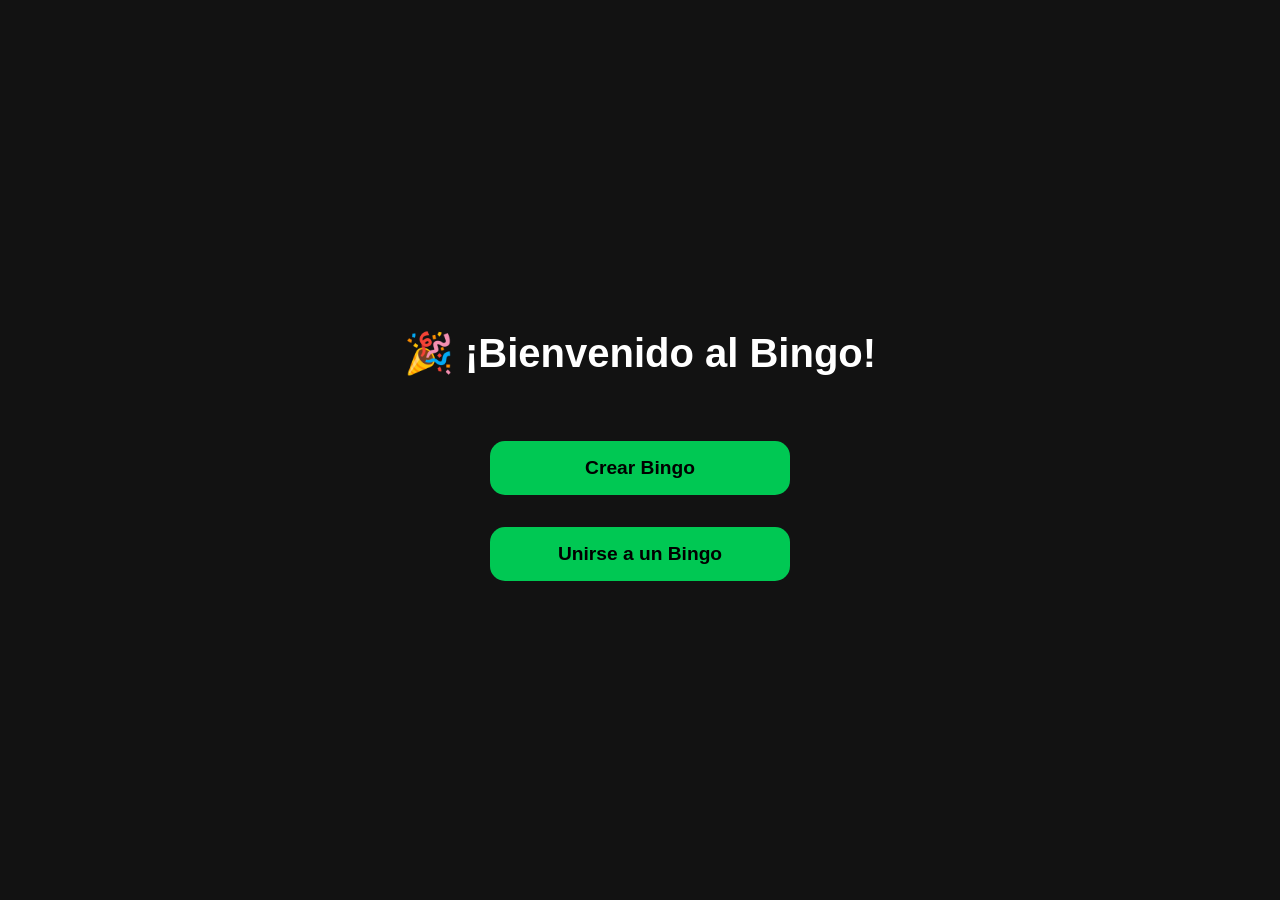
<file: index.html>
<!DOCTYPE html>
<html lang="es">
<head>
  <meta charset="UTF-8" />
  <meta name="viewport" content="width=device-width, initial-scale=1.0" />
  <title>Bienvenido al Bingo</title>
  <link rel="stylesheet" href="css/styles.css" />
  <style>
    body {
      margin: 0;
      background-color: #121212;
      color: white;
      font-family: -apple-system, BlinkMacSystemFont, "Segoe UI", Roboto, Helvetica, Arial, sans-serif;
    }

    .pantalla-inicio {
      height: 100vh;
      display: flex;
      align-items: center;
      justify-content: center;
      flex-direction: column;
      padding: 2rem;
      text-align: center;
    }

    .pantalla-inicio h1 {
      font-size: 2.5rem;
      margin-bottom: 3rem;
    }

    .boton-bingo {
      background-color: #00c853;
      color: black;
      padding: 1rem 2.5rem;
      border: none;
      border-radius: 15px;
      font-size: 1.2rem;
      font-weight: bold;
      margin: 1rem 0;
      cursor: pointer;
      width: 90%;
      max-width: 300px;
      transition: transform 0.2s ease;
    }

    .boton-bingo:hover {
      transform: scale(1.05);
    }

    @media (max-width: 500px) {
      .pantalla-inicio h1 {
        font-size: 2rem;
      }
    }
  </style>
</head>
<body>

  <div class="pantalla-inicio fade-in">
    <h1>🎉 ¡Bienvenido al Bingo!</h1>
    <button class="boton-bingo" onclick="window.location.href='crear.html'">Crear Bingo</button>
    <button class="boton-bingo" onclick="window.location.href='salas.html'">Unirse a un Bingo</button>
  </div>

</body>
</html>
</file>
<file: css/styles.css>
:root {
      --bg-color: #121212;
      --text-color: #ffffff;
      --accent-color: #00c853;
      --secondary-color: #fff;
      --card-bg: rgba(255,255,255,0.05);
      --modal-bg: #121212;
      --font-family: -apple-system, BlinkMacSystemFont, "San Francisco", "Segoe UI", Roboto, Helvetica, Arial, sans-serif;
    }
    * { box-sizing: border-box; }
    body {
      background-color: var(--bg-color);
      color: var(--text-color);
      font-family: var(--font-family);
      margin: 0;
      padding: 0;
    }

select {
  width: 150px;
  height: 40px;
  padding: 10px;
  border: 2px solid #ccc;
  border-radius: 8px;
}





    .centered-layer {
      position: absolute; top: 0; left: 0;
      width: 100%; height: 100%;
      display: flex; align-items: center; justify-content: center;
      transition: opacity 0.5s ease;
    }
    .fade-out { opacity: 0; pointer-events: none; }
    .fade-in { opacity: 1; pointer-events: all; }
    .card {
      background-color: var(--card-bg);
      border-radius: 20px;
      padding: 4rem;
      box-shadow: 0 10px 30px rgba(0,0,0,0.3);
      max-width: 70%;
      width: 90%;
      text-align: center;
    }
    .card input {
      width: 100%;
      padding: 15px;
      border-radius: 15px;
      border: none;
      font-size: 1rem;
    }
    .card button {
      margin-top: 3rem;
      padding: 15px 50px;
      border: none;
      border-radius: 15px;
      background-color: var(--accent-color);
      color: #000;
      font-size: 1rem;
      cursor: pointer;
    }
    .grid-premios {
      display: flex;
      flex-wrap: wrap;
      justify-content: center;
      gap: 20px;
      margin-top: 20px;
    }
    .premio-box {
      width: 120px;
      height: 120px;
      background: var(--card-bg);
      border-radius: 20px;
      display: flex;
      flex-direction: column;
      align-items: center;
      justify-content: center;
      cursor: pointer;
      transition: transform 0.2s ease;
    }
    .premio-box:hover {
      transform: scale(1.05);
    }
    .premio-box i {
      font-size: 2rem;
      margin-bottom: 5px;
    }
    .modal {
      position: fixed;
      top: 0; left: 0;
      width: 100%; height: 100%;
      background: rgba(0,0,0,0.7);
      display: none;
      align-items: center;
      justify-content: center;
      z-index: 999;
    }
    .modal.active { display: flex; }
    .modal-content {
    background: var(--modal-bg);
    padding: 3rem;
    border-radius: 20px;
    width: 45vw;
    position: relative;
    }
    .modal-content input {
      width: 100%;
      margin: 10px 0;
      padding: 10px;
      border-radius: 10px;
      border: none;
    }
    .modal-content .close {
      position: absolute;
      top: 10px;
      right: 15px;
      font-size: 1.5rem;
      background: none;
      border: none;
      color: white;
      cursor: pointer;
    }
    .tablero {
      padding: 2rem;
      display: none;
    }
    .header {
        background: #1f1f1f;
      display: flex;
      align-items: center;
      gap: 15px;
      margin-bottom: 1rem;
      border-radius: 20px;
    }
    .header img {
      width: 60px;
      height: 60px;
      object-fit: contain;
      border-radius: 12px;
      background: white;
    }
    .header h1 {
      font-size: 1.6rem;
      margin: 0;
    }
    .bingo-grid {
      display: grid;
      grid-template-columns: repeat(16, 1fr);
      gap: 10px;
      max-width: 95vw;
      margin: 30px auto;
    }
    .label {
      background: #fff;
      color: #323232;
      font-weight: bold;
      font-size: 1.2rem;
      border-radius: 100px;
      text-align: center;
      padding: 15px;
    }
    .number {
      border: 2px solid #444;
      border-radius: 100px;
      padding: 15px;
      text-align: center;
      font-size: 1.2rem;
      cursor: pointer;
      transition: background-color 0.3s, transform 0.2s;
    }
    .number:hover { background: #3d3d3d; }
    .marked {
      background-color: var(--accent-color);
      color: #000;
      font-weight: bold;
    }
    .timer, .status-panel, .select-bingo {
      text-align: center;
    }
.status-panel{
  display: flex;
  gap: 1rem;
}
    .last-number-box,  .number-box, .circle-box {
    background: #1f1f1f;
    padding: 20px;
    border-radius: 20px;
    text-align: center;
}
.titulo-card{
font-size: 3rem;    
}
.input-column{
display: flex;
align-items: center;
margin: 1rem;
gap: 1rem;
}
.stepper {
  display: flex;
  align-items: center;
  gap: 10px;
}
.stepper button {
  padding: 10px 20px;
  font-size: 1.2rem;
  background: var(--accent-color);
  color: black;
  border: none;
  border-radius: 10px;
  cursor: pointer;
  margin-top: 0;
}
.stepper input {
  width: 60px;
  text-align: center;
  font-size: 1.2rem;
  border-radius: 10px;
  border: none;
  padding: 10px;
  background: #2c2c2c;
  color: white;
    display: grid;
  justify-items: end;
}
.tick {
  position: absolute;
  top: 8px;
  right: 10px;
  font-size: 1.2rem;
  color: var(--accent-color);
}

.titulo-input{
    width: 15vw;
    text-align: end;
    margin-right: 1rem;
        font-weight: 600;
    font-size: 20px;
}
#logoOrganizador{
    border:1px solid #414141;
}

#tituloModal{
    font-size: 3rem;
    margin: 0;
    padding-bottom: 3rem;
}
#premioActual{
    display: flex;
    align-items: center;
    flex-direction: row;
    gap: 1rem;
}
.select-bingo{
    display: flex;
    align-items: center;
    gap: 5rem;
}

.premio, .binguito{
padding: 1rem;
font-size: 25px;
border-radius: 20px;
}


@keyframes fadeScaleIn {
  0% {
    opacity: 0;
    transform: scale(0.95);
  }
  100% {
    opacity: 1;
    transform: scale(1);
  }
}

.modal-content {
  animation: fadeScaleIn 0.3s ease;
}

.number-status {
  display: flex;
  justify-content: center;
  gap: 1rem;
}

.circle-box {
  display: flex;
  flex-direction: column;
  align-items: center;
}

.circle {
  width: 100px;
  height: 100px;
  border-radius: 50%;

  color: black;
  font-size: 2.5rem;
  display: flex;
  align-items: center;
  justify-content: center;
  font-weight: bold;
  box-shadow: 0 0 10px rgba(0,0,0,0.3);
  margin-bottom: 0.5rem;
}
#currentNumber{
  background: var(--accent-color);
}

#previousNumber{
    background: #3f4340;
    color: #fff;
}

.circle-label {
  font-size: 1.2rem;
  color: var(--text-color);
  text-align: center;
}

.premio-box.activo {
  background-color: var(--accent-color);
  color: black;
  font-weight: bold;
  box-shadow: 0 0 10px rgba(0, 200, 83, 0.6);
}

.seleccionable {
  cursor: pointer;
  padding: 0.5rem 1rem;
  border-radius: 15px;
  display: inline-block;
  transition: background 0.3s ease;
}

.seleccionable.activo {
  background-color: var(--accent-color);
  color: black;
  font-weight: bold;
}

#numeroSorteado {
  font-size: 4rem;
  margin-top: 2rem;
  opacity: 1;
  transform: scale(1);
  transition: all 0.5s ease;
  color: var(--accent-color); /* ← Esto lo hace visible siempre */
  text-shadow: 0 0 8px rgba(0, 200, 83, 0.5); /* opcional para más brillo */
}


#numeroSorteado.mostrar {
  opacity: 1;
  transform: scale(1.1);
  color: var(--accent-color);
}


.sorteo-horizontal {
  position: relative;
  width: 600px;
  height: 120px;
  margin: 3rem auto;
  overflow: hidden;
}

.cinta-wrapper {
  width: 100%;
  height: 100%;
  overflow: hidden;
  position: relative;
}

.cinta-numeros {
  display: flex;
  align-items: center;
  height: 100%;
  transition: transform 3s cubic-bezier(0.25, 0.1, 0.25, 1);
  font-size: 2rem;
  font-weight: bold;
}

.cinta-numeros div {
  width: 120px;
  height: 100px;
  background: #1f1f1f;
  color: white;
  border-radius: 20px;
  display: flex;
  align-items: center;
  justify-content: center;
  flex-shrink: 0;
  margin: 0 5px;
  box-shadow: 0 0 5px rgba(0,0,0,0.4);
}

.marcador {
  position: absolute;
  top: 0;
  left: 50%;
  transform: translateX(-50%);
  width: 120px;
  height: 100%;
  border: 4px solid var(--accent-color);
  border-radius: 20px;
  z-index: 10;
  pointer-events: none;
  box-shadow: 0 0 15px rgba(0, 200, 83, 0.5);
}
</file>
